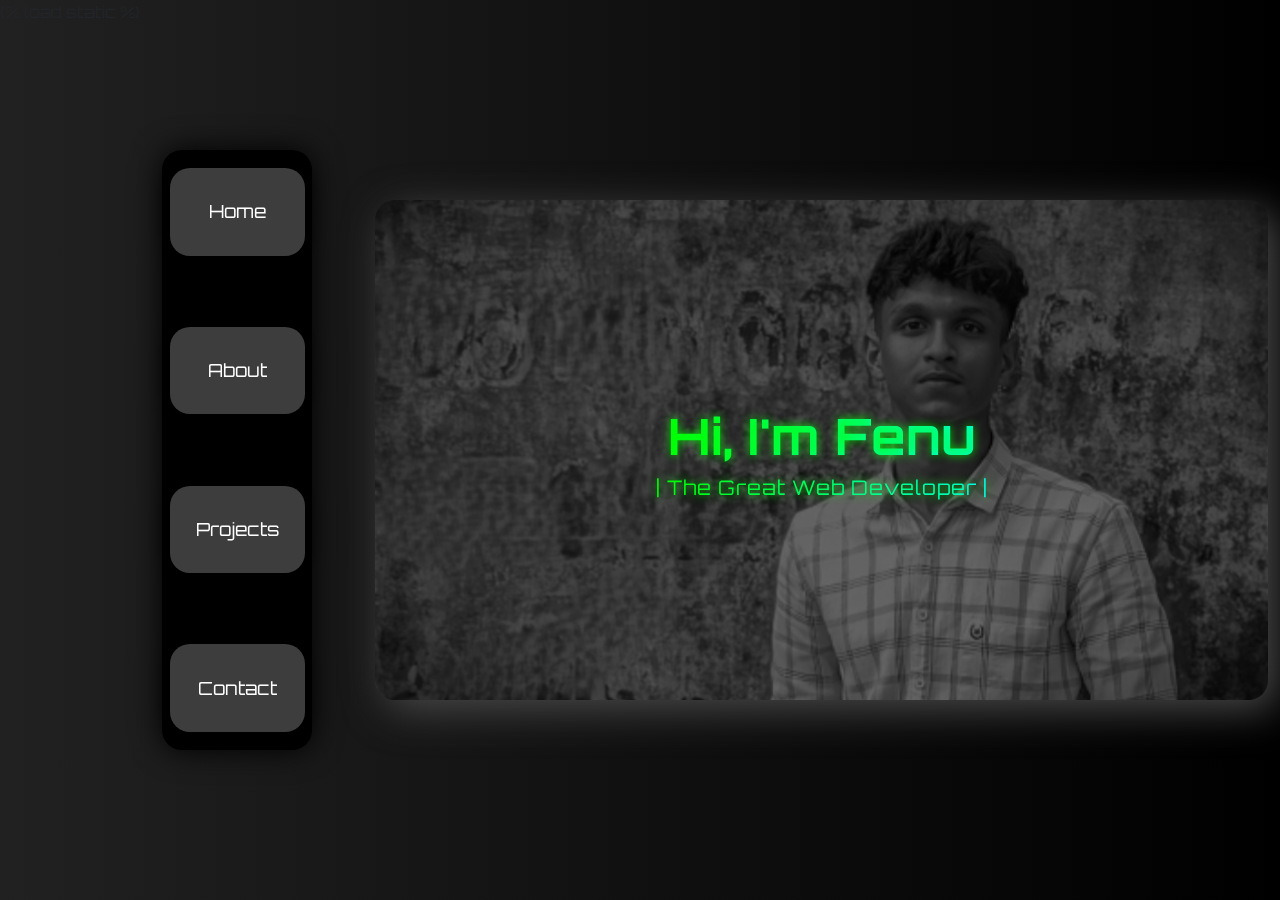
<file: index.html>
<!DOCTYPE html>
<html lang="en">
<head>
    <meta charset="UTF-8">
    <meta name="viewport" content="width=device-width, initial-scale=1.0">
    <title>Home</title>
    <link href="https://cdn.jsdelivr.net/npm/bootstrap@5.3.3/dist/css/bootstrap.min.css" rel="stylesheet">
    <script src="https://cdn.jsdelivr.net/npm/bootstrap@5.3.3/dist/js/bootstrap.bundle.min.js"></script>
    {% load static %}
    <link rel="stylesheet" type="text/css" href="homestyles.css">
    </head>
<body>

    <div class="container">
        <div class="navbar">
            <button type="button" class="btn btn-primary navbt" onclick="location.href='index.html'">Home</button>
            <button type="button" class="btn btn-primary navbt" onclick="location.href='about.html'">About</button>
            <button type="button" class="btn btn-primary navbt" onclick="location.href='projects.html'">Projects</button>
            <button type="button" class="btn btn-primary navbt" onclick="location.href='contact.html'">Contact</button>
        </div>
        <div class="content">
            <div class="welcome">
                Hi, I'm Fenu <br>
                <span>| The Great Web Developer |</span>
            </div>
        </div>
    </div>
    
</body>
</html>
</file>
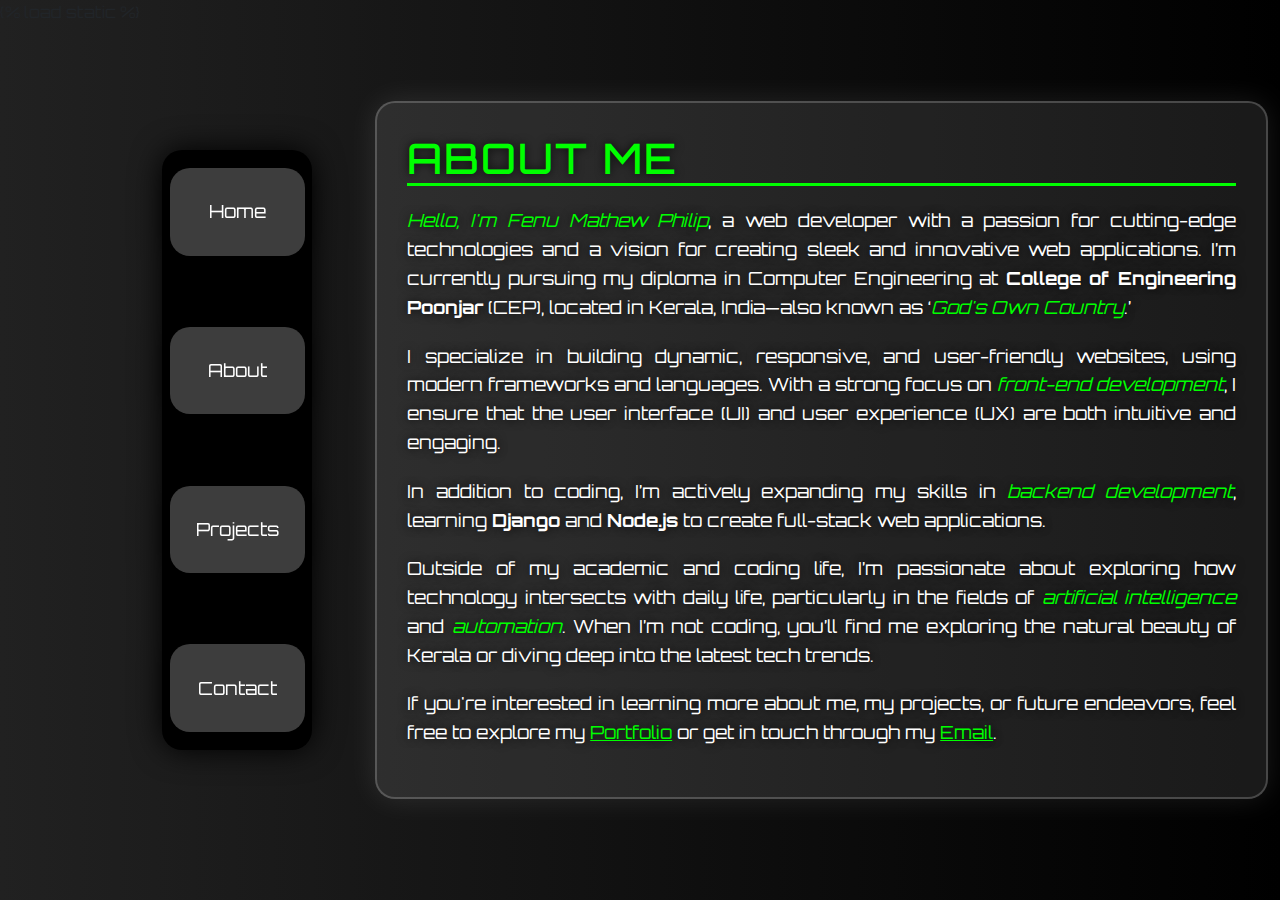
<file: about.html>
<!DOCTYPE html>
<html lang="en">
<head>
    <meta charset="UTF-8">
    <meta name="viewport" content="width=device-width, initial-scale=1.0">
    <title>About</title>
    <link href="https://cdn.jsdelivr.net/npm/bootstrap@5.3.3/dist/css/bootstrap.min.css" rel="stylesheet">
    <script src="https://cdn.jsdelivr.net/npm/bootstrap@5.3.3/dist/js/bootstrap.bundle.min.js"></script>
    {% load static %}
    <link rel="stylesheet" type="text/css" href="about.css">
    </head>
<body>

    <div class="container">
        <div class="navbar">
            <button type="button" class="btn btn-primary navbt" onclick="location.href='index.html'">Home</button>
            <button type="button" class="btn btn-primary navbt" onclick="location.href='about.html'">About</button>
            <button type="button" class="btn btn-primary navbt" onclick="location.href='projects.html'">Projects</button>
            <button type="button" class="btn btn-primary navbt" onclick="location.href='contact.html'">Contact</button>
        </div>

        <div class="content">
            <div class="about">
                <h1>About Me</h1>
                <p><span>Hello, I'm Fenu Mathew Philip</span>, a web developer with a passion for cutting-edge technologies and a vision for creating sleek and innovative web applications. I’m currently pursuing my diploma in Computer Engineering at <strong>College of Engineering Poonjar</strong> (CEP), located in Kerala, India—also known as ‘<span>God's Own Country</span>.’</p>

                <p>I specialize in building dynamic, responsive, and user-friendly websites, using modern frameworks and languages. With a strong focus on <span>front-end development</span>, I ensure that the user interface (UI) and user experience (UX) are both intuitive and engaging.</p>

                <p>In addition to coding, I’m actively expanding my skills in <span>backend development</span>, learning <strong>Django</strong> and <strong>Node.js</strong> to create full-stack web applications.</p>

                <p>Outside of my academic and coding life, I’m passionate about exploring how technology intersects with daily life, particularly in the fields of <span>artificial intelligence</span> and <span>automation</span>. When I’m not coding, you’ll find me exploring the natural beauty of Kerala or diving deep into the latest tech trends.</p>

                <p>If you're interested in learning more about me, my projects, or future endeavors, feel free to explore my <a href="https://portfolio-link.com">Portfolio</a> or get in touch through my <a href="mailto:fenuphilip19@gmial.com">Email</a>.</p>
            </div>
        </div>
    </div>
    
</body>
</html>
</file>
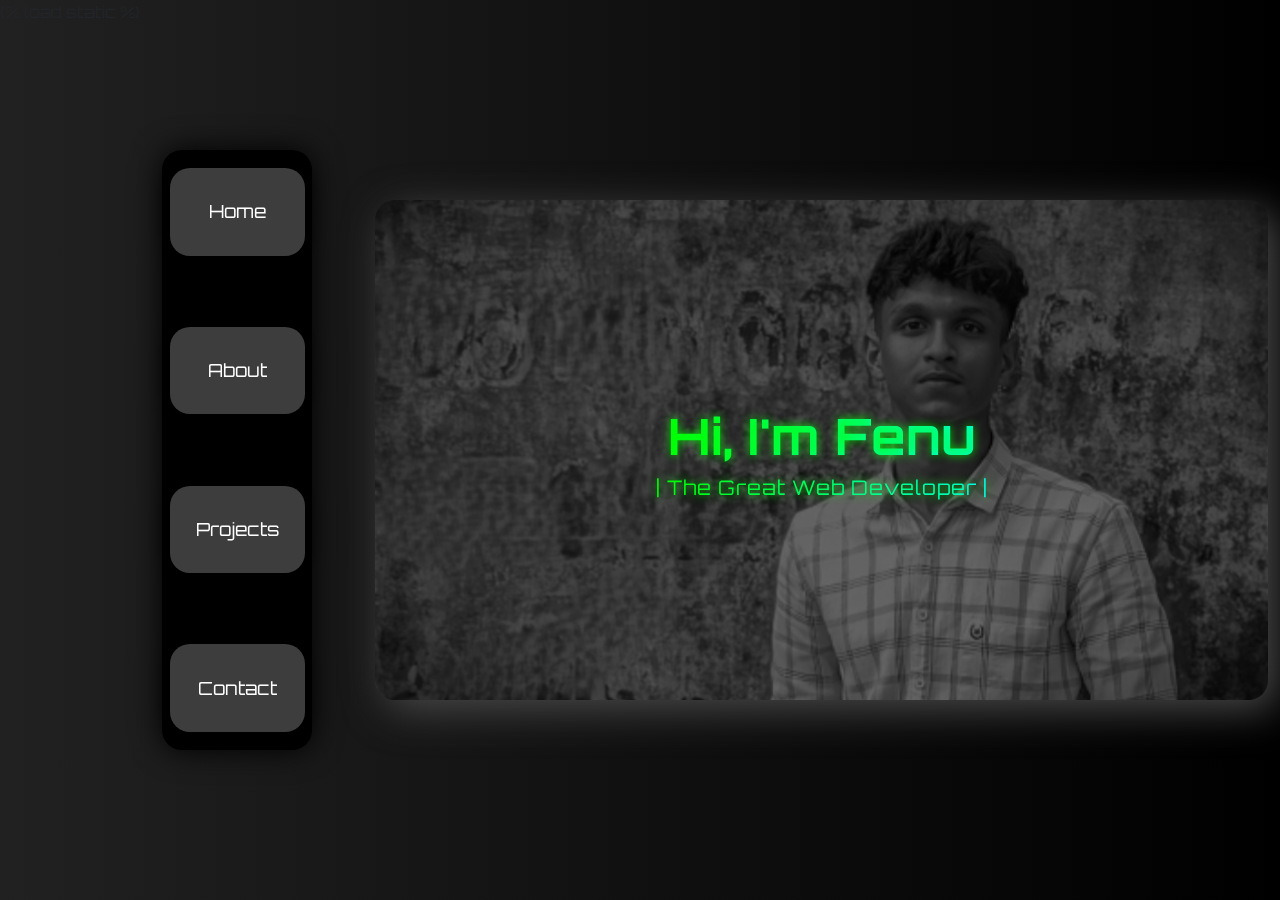
<file: home.html>
<!DOCTYPE html>
<html lang="en">
<head>
    <meta charset="UTF-8">
    <meta name="viewport" content="width=device-width, initial-scale=1.0">
    <title>Home</title>
    <link href="https://cdn.jsdelivr.net/npm/bootstrap@5.3.3/dist/css/bootstrap.min.css" rel="stylesheet">
    <script src="https://cdn.jsdelivr.net/npm/bootstrap@5.3.3/dist/js/bootstrap.bundle.min.js"></script>
    {% load static %}
    <link rel="stylesheet" type="text/css" href="homestyles.css">
    </head>
<body>

    <div class="container">
        <div class="navbar">
            <button type="button" class="btn btn-primary navbt" onclick="location.href='home.html'">Home</button>
            <button type="button" class="btn btn-primary navbt" onclick="location.href='about.html'">About</button>
            <button type="button" class="btn btn-primary navbt" onclick="location.href='projects.html'">Projects</button>
            <button type="button" class="btn btn-primary navbt" onclick="location.href='contact.html'">Contact</button>
        </div>
        <div class="content">
            <div class="welcome">
                Hi, I'm Fenu <br>
                <span>| The Great Web Developer |</span>
            </div>
        </div>
    </div>
    
</body>
</html>
</file>
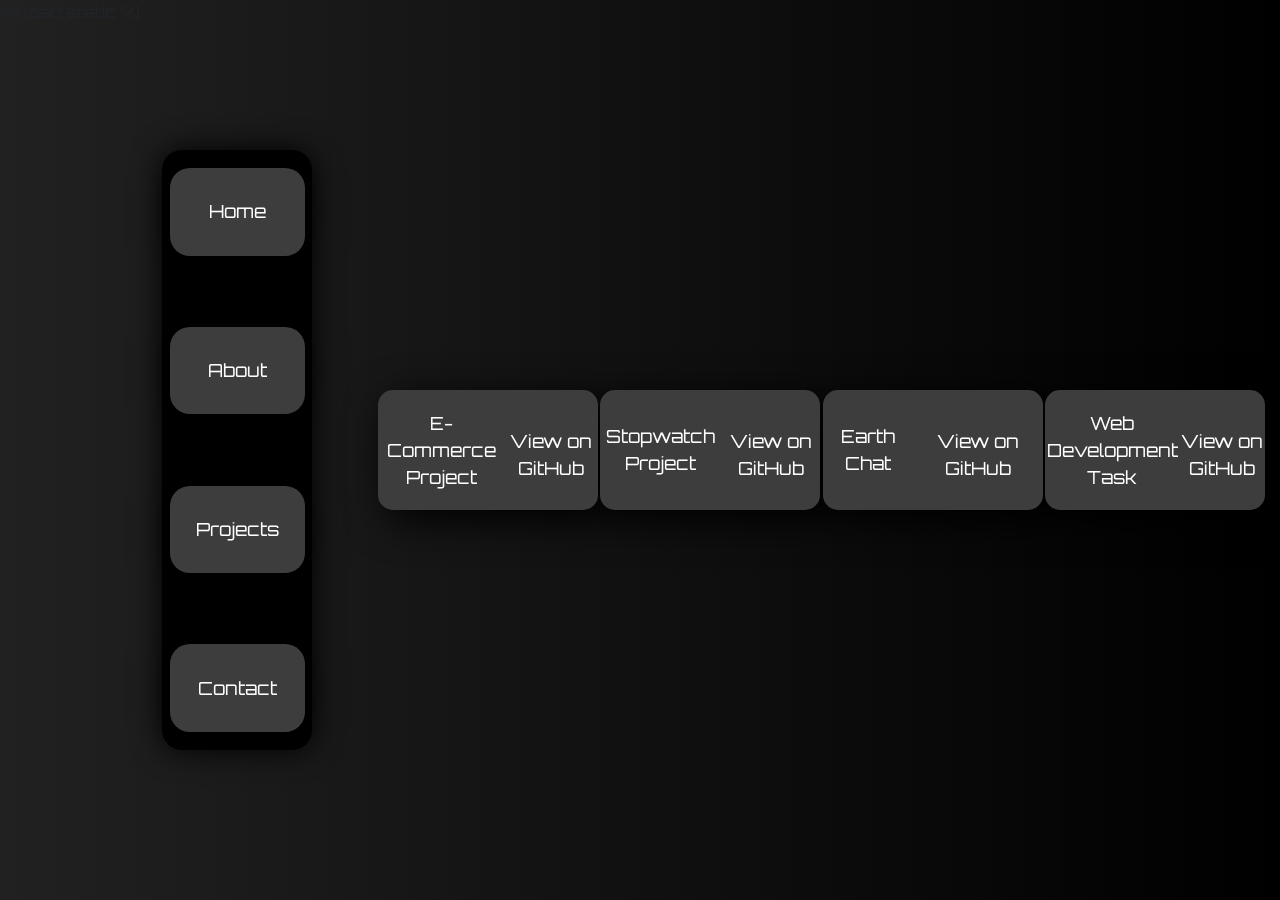
<file: projects.html>
<!DOCTYPE html>
<html lang="en">
<head>
    <meta charset="UTF-8">
    <meta name="viewport" content="width=device-width, initial-scale=1.0">
    <title>Projects</title>
    <link href="https://cdn.jsdelivr.net/npm/bootstrap@5.3.3/dist/css/bootstrap.min.css" rel="stylesheet">
    <script src="https://cdn.jsdelivr.net/npm/bootstrap@5.3.3/dist/js/bootstrap.bundle.min.js"></script>
    {% load static %}
    <link rel="stylesheet" type="text/css" href="projects.css">
    </head>
<body>

    <div class="container">
        <div class="navbar">
            <button type="button" class="btn btn-primary navbt" onclick="location.href='index.html'">Home</button>
            <button type="button" class="btn btn-primary navbt" onclick="location.href='about.html'">About</button>
            <button type="button" class="btn btn-primary navbt" onclick="location.href='projects.html'">Projects</button>
            <button type="button" class="btn btn-primary navbt" onclick="location.href='contact.html'">Contact</button>
        </div>

        <div class="content">
            <a class="project-link" href="https://github.com/FenuPhilip/E-commerce.git">
                <button type="button" class="prjbt">
                    E-Commerce Project
                    <span>View on GitHub</span>
                </button>
            </a>

            <a class="project-link" href="https://github.com/FenuPhilip/PRODIGY_TASK_2.git">
                <button type="button" class="prjbt">
                    Stopwatch Project
                    <span>View on GitHub</span>
                </button>
            </a>

            <a class="project-link" href="https://github.com/FenuPhilip/Earth-Chat.git">
                <button type="button" class="prjbt">
                    Earth Chat
                    <span>View on GitHub</span>
                </button>
            </a>

            <a class="project-link" href="https://github.com/FenuPhilip/PRODIGY_WD_1.git">
                <button type="button" class="prjbt">
                    Web Development Task
                    <span>View on GitHub</span>
                </button>
            </a>
        </div>
    </div>
    
</body>
</html>
</file>
<file: homestyles.css>
@import url('https://fonts.googleapis.com/css2?family=Orbitron:wght@400;700&display=swap');

* {
    margin: 0;
    padding: 0;
    box-sizing: border-box;
}

body {
    display: flex;
    height: 100vh;
    background: linear-gradient(to right, rgb(33, 33, 33), rgb(0, 0, 0));
    font-family: 'Orbitron', sans-serif;
    overflow: hidden;
}

.container {
    display: flex;
    justify-content: space-between;
    background: transparent;
    height: 100%;
    width: 100vw;
    align-items: center;
}

.navbar {
    display: flex;
    flex-direction: column;
    background-color: rgb(0, 0, 0);
    width: 150px;
    height: 600px;
    border-radius: 20px;
    margin-left: 10px;
    filter: drop-shadow(0px 0px 15px black);
}

.navbt {
    width: 90%;
    height: 15%;
    margin: 10px 0;
    border: 0;
    border-radius: 20px;
    background-color: rgb(61, 61, 61);
    color: white;
    font-size: 18px;
    filter: drop-shadow(0px 0px 8px black);
    transition: all 0.3s;
}

.navbt:hover {
    background-color: #00FF00;
    color: black;
}

.content {
    display: flex;
    height: 500px;
    width: 80%;
    align-items: center;
    justify-content: center;
    border-radius: 20px;
    filter: drop-shadow(10px 10px 20px rgb(72, 72, 72));
    background-image: url('Picsart_24-07-06_00-44-25-781(2)101.png');
    background-size: cover;
    background-repeat: no-repeat;
    position: relative;
}

.content::before {
    content: '';
    position: absolute;
    top: 0;
    left: 0;
    right: 0;
    bottom: 0;
    background: rgba(0, 0, 0, 0.5); /* Add overlay for readability */
    border-radius: 20px;
}

.welcome {
    position: relative;
    z-index: 1;
    color: white;
    font-size: 50px;
    font-weight: bold;
    text-align: center;
    background: linear-gradient(90deg, #00FF00, #00FFFF);
    -webkit-background-clip: text;
    -webkit-text-fill-color: transparent;
    text-shadow: 0px 0px 10px rgba(0, 255, 0, 0.8);
    animation: fadeIn 2s ease-in-out;
}

.welcome span {
    display: block;
    font-size: 20px;
    color: #ffffff;
    letter-spacing: 1px;
    font-weight: normal;
}

@keyframes fadeIn {
    from {
        opacity: 0;
        transform: translateY(30px);
    }
    to {
        opacity: 1;
        transform: translateY(0);
    }
}
</file>
<file: about.css>
@import url('https://fonts.googleapis.com/css2?family=Orbitron:wght@400;700&display=swap');

* {
    margin: 0;
    padding: 0;
    box-sizing: border-box;
}

body {
    display: flex;
    height: 100vh;
    background: linear-gradient(to right, rgb(33, 33, 33), rgb(0, 0, 0));
    font-family: 'Orbitron', sans-serif;
}

.container {
    display: flex;
    justify-content: space-between;
    background: transparent;
    height: 100%;
    width: 100vw;
    align-items: center;
}

.navbar {
    display: flex;
    flex-direction: column;
    background-color: rgb(0, 0, 0);
    width: 150px;
    height: 600px;
    border-radius: 20px;
    margin-left: 10px;
    margin-right: 0;
    filter: drop-shadow(0px 0px 15px black);
}

.navbt {
    width: 90%;
    height: 15%;
    margin: 10px 0;
    border: 0;
    border-radius: 20px;
    background-color: rgb(61, 61, 61);
    color: white;
    font-size: 18px;
    filter: drop-shadow(0px 0px 8px black);
    transition: all 0.3s ease;
}

.navbt:hover {
    background-color: #00FF00;
    color: black;
}

.content {
    display: flex;
    justify-content: space-around;
    align-items: center;
    height: 500px;
    width: 80%;
    background: transparent;
}

.about {
    background: rgba(255, 255, 255, 0.1);
    padding: 30px;
    border-radius: 20px;
    border: 2px solid rgba(255, 255, 255, 0.2);
    box-shadow: 0 0 30px rgba(255, 255, 255, 0.1);
    max-width: 900px;
    color: white;
    font-size: 18px;
    text-align: justify;
    text-shadow: 0px 0px 10px rgba(0, 0, 0, 0.8);
}

.about h1 {
    font-size: 42px;
    margin-bottom: 20px;
    color: #00FF00; /* Bright green for a tech look */
    text-transform: uppercase;
    border-bottom: 3px solid #00FF00;
    letter-spacing: 2px;
}

.about p {
    line-height: 1.6;
    margin-bottom: 20px;
}

.about p span {
    color: #00FF00;
    font-style: italic;
}

.about a {
    color: #00FF00;
    text-decoration: underline;
}

.about:hover {
    transform: scale(1.02);
    transition: transform 0.3s ease-in-out;
}
</file>
<file: projects.css>
@import url('https://fonts.googleapis.com/css2?family=Orbitron:wght@400;700&display=swap');

* {
    margin: 0;
    padding: 0;
    box-sizing: border-box;
}

body {
    display: flex;
    height: 100vh;
    background: linear-gradient(to right, rgb(33, 33, 33), rgb(0, 0, 0));
    font-family: 'Orbitron', sans-serif;
    overflow: hidden;
}

.container {
    display: flex;
    justify-content: space-between;
    height: 100%;
    width: 100vw;
    align-items: center;
}

.navbar {
    display: flex;
    flex-direction: column;
    background-color: rgb(0, 0, 0);
    width: 150px;
    height: 600px;
    border-radius: 20px;
    margin-left: 10px;
    filter: drop-shadow(0px 0px 15px black);
}

.navbt {
    width: 90%;
    height: 15%;
    margin: 10px 0;
    border: 0;
    border-radius: 20px;
    background-color: rgb(61, 61, 61);
    color: white;
    font-size: 18px;
    filter: drop-shadow(0px 0px 8px black);
    transition: all 0.3s;
}

.navbt:hover {
    background-color: #00FF00;
    color: black;
}

.content {
    display: flex;
    justify-content: space-evenly;
    align-items: center;
    height: 80%;
    width: 80%;
    background: transparent;
    border-radius: 20px;
    filter: drop-shadow(10px 10px 20px rgb(0, 0, 0));
}

.prjbt {
    height: 120px;
    width: 220px;
    background-color: rgb(61, 61, 61);
    color: white;
    border-radius: 15px;
    font-size: 18px;
    border: none;
    display: flex;
    justify-content: center;
    align-items: center;
    text-align: center;
    transition: all 0.3s ease-in-out;
    cursor: pointer;
    text-decoration: none;
    font-family: 'Orbitron', sans-serif;
}

.prjbt:hover {
    background-color: #00FF00;
    color: black;
    transform: scale(1.05);
}

.prjbt span {
    display: block;
    margin-top: 10px;
}

.project-link {
    text-decoration: none;
}
</file>
